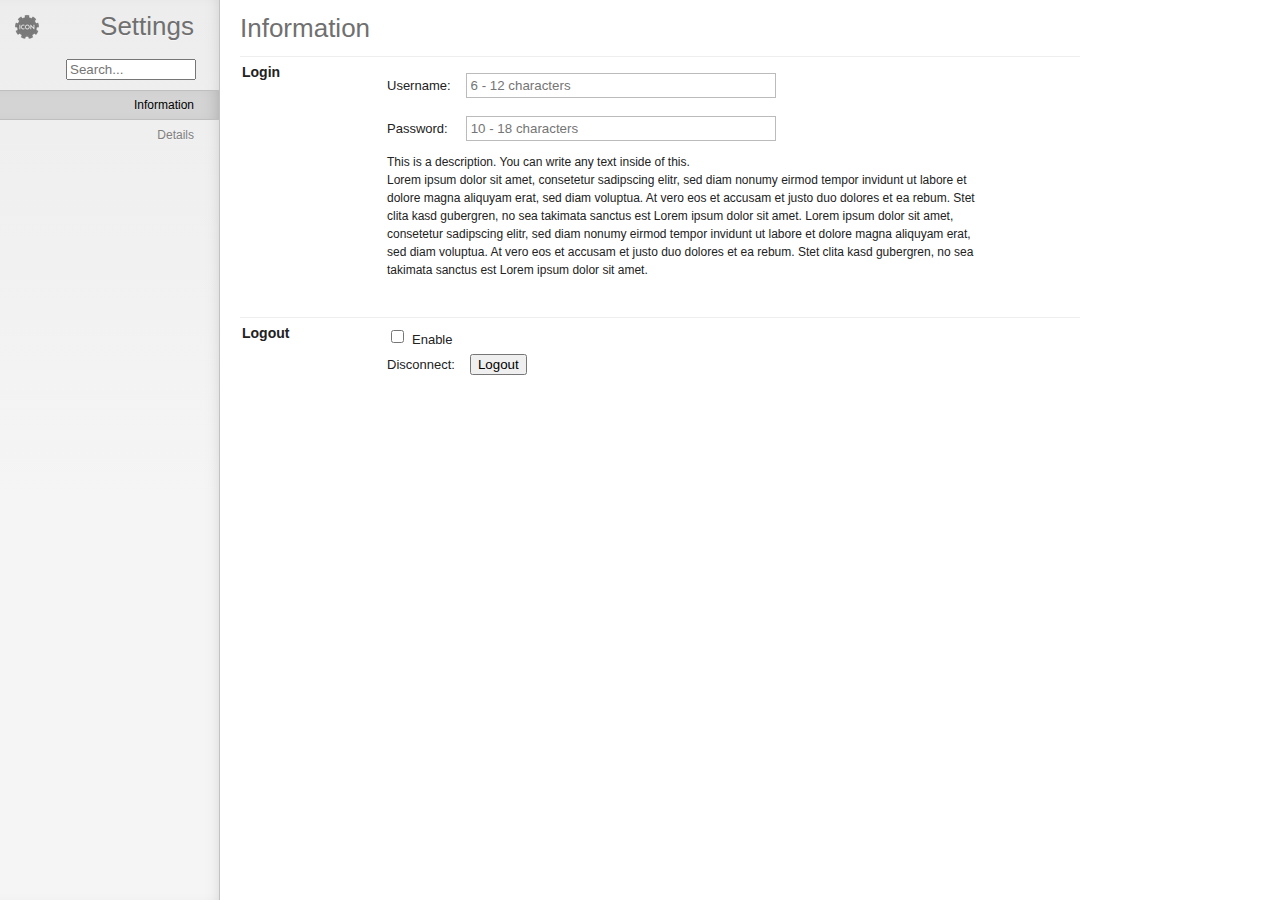
<file: extension/src/options_custom/index.html>
<!--
// Copyright (c) 2011 Frank Kohlhepp
// https://github.com/frankkohlhepp/fancy-settings
// License: LGPL v2.1
-->
<!DOCTYPE html>
<html>
    <head>
        <meta charset="utf-8">
        <title id="title"></title>
        
        <!-- Stylesheets -->
        <link id="favicon" rel="icon" href="">
        <link rel="stylesheet" href="lib/default.css" media="screen">
        <link rel="stylesheet" href="css/main.css" media="screen">
        <link rel="stylesheet" href="css/setting.css" media="screen">
        <link rel="stylesheet" href="custom.css" media="screen">
        
        <!-- JavaScripts -->
        <script src="lib/mootools-core.js"></script>
        <script src="lib/store.js"></script>
        <script src="js/classes/tab.js"></script>
        <script src="js/classes/setting.js"></script>
        <script src="js/classes/search.js"></script>
        <script src="js/classes/fancy-settings.js"></script>
        <script src="i18n.js"></script>
        <script src="js/i18n.js"></script>
        <script src="manifest.js"></script>
        <script src="settings.js"></script>
    </head>
    <body class="no-select">
        <div id="sidebar" class="fancy">
            <img id="icon" src="" alt=""><h1 id="settings-label"></h1>
            <div id="tab-container">
                <div id="search-container" class="tab">
                    <input id="search" type="search" placeholder="">
                </div>
            </div>
        </div>
        <div id="content">
            <div id="search-result-container" class="tab-content">
                <h2 id="search-label"></h2>
            </div>
        </div>
    </body>
</html>
</file>
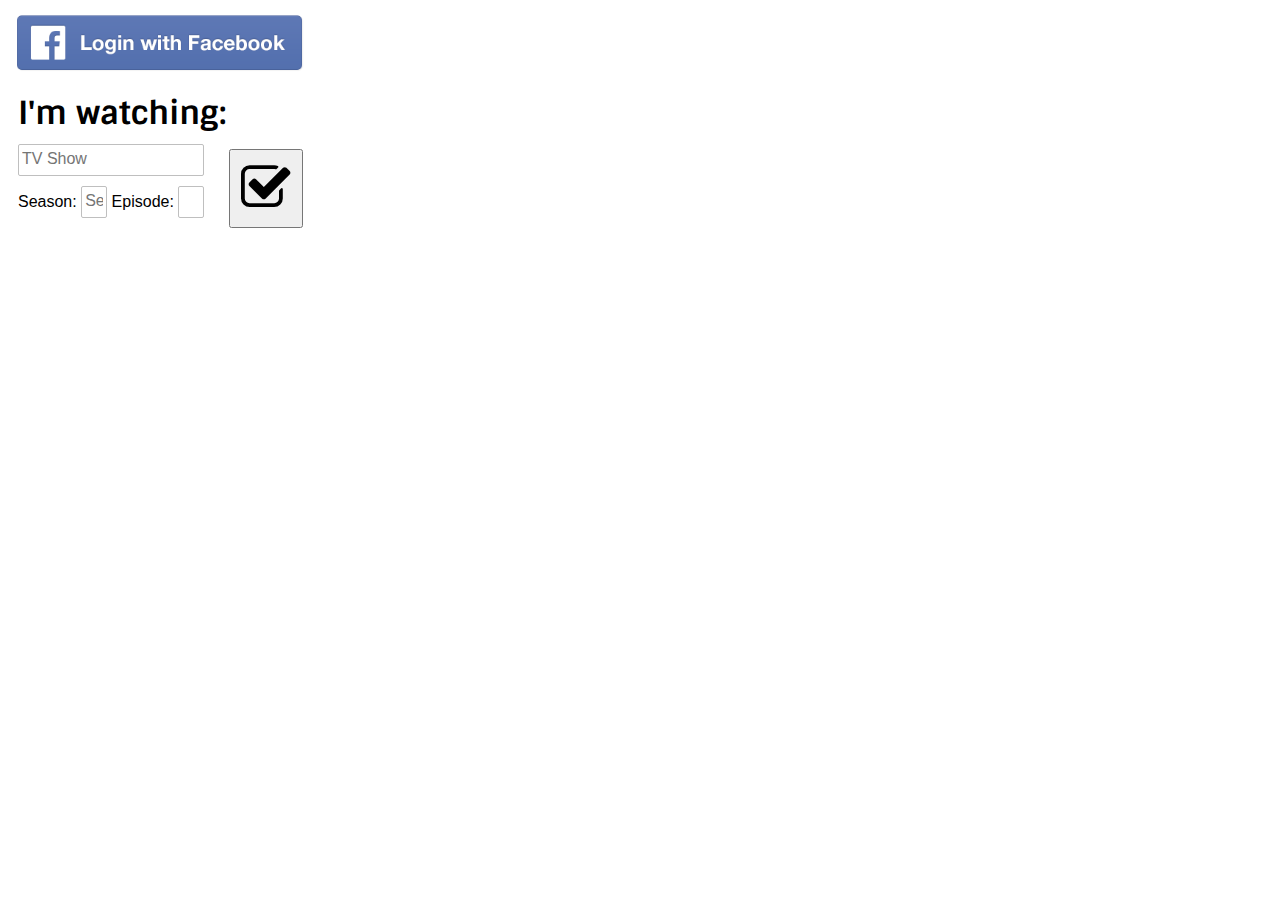
<file: extension/src/browser_action/browser_action.html>
<!DOCTYPE html>
<html>
    <head>
        <link href="https://fonts.googleapis.com/css?family=Sintony" rel="stylesheet" type="text/css">
        <link href="./browser_action.css" rel="stylesheet" type="text/css">
        <link href="./font-awesome/css/font-awesome.css" rel="stylesheet">
        <style>
            body {
                width: 300px;
            }
            h1 {
                margin: 0px;
            }
            button {
                padding: 10px 10px;
                margin-left: 25px;
                margin-top: 15px;
            }
        </style>
    </head>
    <body>
        <a id="intro" target="_blank" href="https://www.facebook.com/dialog/oauth?client_id=600565186666614&response_type=token&scope=email,read_friendlists&redirect_uri=http://www.facebook.com/connect/login_success.html" id="fbconnect"><img src="../../icons/fb_icon.png" style="width:100%"/></a>
        <div id="main-popup">
            <div class="row">
            <h1 class="col-md-6">I'm watching:</h1>
            <div class="col-md-6">
              <form class="mark-show"><!-- TODO GIVE CORRECT ROUTE -->
              <!--<form class="mark-show" method="post" target="_blank" 
                  action='http://dogear-uho.herokuapp.com/media'> TODO GIVE 
              CORRECT ROUTE -->
                <div style="clear: both">
                  <div style="float: left">
                    <div class="boxes">
                      <input name="title" type="text" class="form-control" id="title" required
                        placeholder="TV Show">
                    </div>
                    <div class="boxes">
                      <label for="season">Season: </label>
                      <input name="season" type="text" class="form-control" id="season" maxlength="2" size="2"
                        placeholder="Season">
                      <label for="episode">Episode: </label>
                      <input name="episode" type="text" class="form-control" id="episode" maxlength="2" size="2">
                    </div>
                  </div>
                  <button id="showSubmit" type="submit" class="btn" text="Submit"><i class="icon-check icon-4x"></i></button>
                  <input name="fb_id" type="hidden" id="fb_id">
                  <input name="type" type="hidden" id="type" value="tv">
              </div>
              </form>
            </div>
        </div>
        </div>
        <script src="../../js/jquery/jquery.js"></script>
        <script type="text/javascript" src="../../js/fb_util.js"></script>
        <script type="text/javascript" src="facebook.js"></script>
        <script src="browserScript.js"></script>
    </body>
</html>
</file>
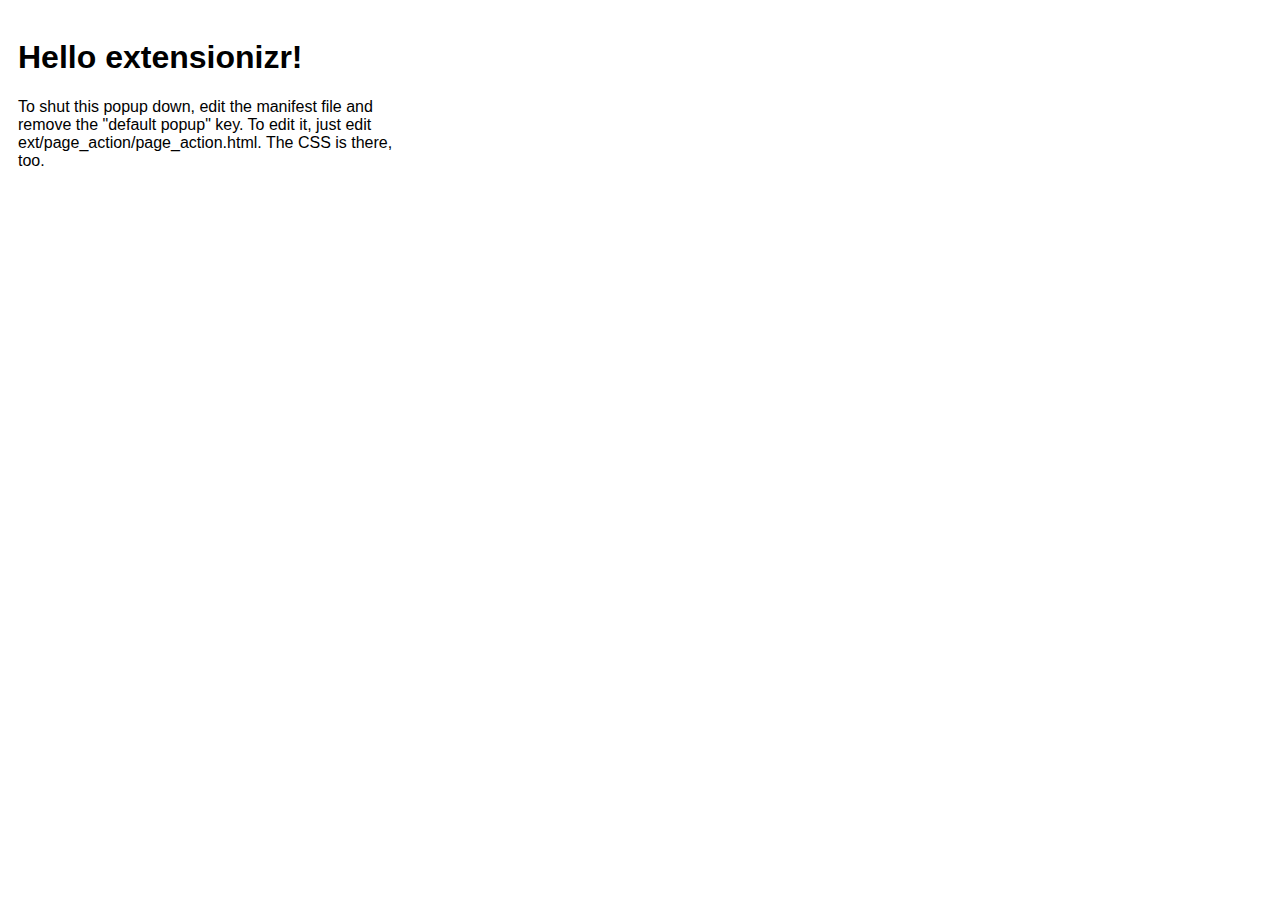
<file: frontend/src/browser_action/browser_action.html>
<!doctype html>
<style type="text/css">
	#mainPopup {
		padding: 10px;
		height: 200px;
		width: 400px;
		font-family: Helvetica, Ubuntu, Arial, sans-serif;
	}
	h1 {
		font-size: 2em;
	}
</style>

<div id="mainPopup">
<h1>Hello extensionizr!</h1>
<p>To shut this popup down, edit the manifest file and remove the "default popup" key. To edit it, just edit ext/page_action/page_action.html. The CSS is there, too.</p>
</div>
</file>
<file: extension/src/options_custom/css/main.css>
/*
// Copyright (c) 2011 Frank Kohlhepp
// https://github.com/frankkohlhepp/fancy-settings
// License: LGPL v2.1
*/
.fancy {
    text-shadow: #F5F5F5 0 1px 0;
}

#sidebar {
    position: absolute;
    background-color: #EDEDED;
    background-image: linear-gradient(top, #EDEDED, #F5F5F5);
    background-image: -webkit-gradient(
        linear,
        left top,
        left 500,
        color-stop(0, #EDEDED),
        color-stop(1, #F5F5F5)
    );
    background-image: -moz-linear-gradient(
        center top,
        #EDEDED 0%,
        #F5F5F5 100%
    );
    background-image: -o-linear-gradient(top, #EDEDED, #F5F5F5);
    width: 219px;
    top: 0;
    left: 0;
    bottom: 0;
    border-right: 1px solid #C2C2C2;
    box-shadow: inset -8px 0 30px -30px black;
}

#icon {
    position: absolute;
    width: 30px;
    height: 30px;
    top: 12px;
    left: 12px;
}

#sidebar h1 {
    position: absolute;
    top: 13px;
    right: 25px;
    font-size: 26px;
    color: #707070;
}

#tab-container {
    position: absolute;
    top: 50px;
    left: 0;
    right: 0;
    bottom: 0;
    overflow-y: auto;
    overflow-x: hidden;
    text-align: right;
}

#tab-container .tab {
    height: 28px;
    padding-right: 25px;
    border-top: 1px solid transparent;
    border-bottom: 1px solid transparent;
    font-size: 12px;
    line-height: 28px;
    color: #808080;
    cursor: pointer;
}

#search-container {
    margin-top: 5px;
    margin-bottom: 5px;
    padding-right: 23px !important;
    cursor: default !important;
}

#search-container input {
    width: 130px;
}

#tab-container .tab.active, body.searching #search-container {
    background-color: #D4D4D4;
    border-color: #BFBFBF;
    color: black;
    text-shadow: #DBDBDB 0 1px 0;
    box-shadow: inset -12px 0 30px -30px black;
}

body.searching #tab-container .tab.active {
    background-color: transparent;
    border-color: transparent;
    color: #808080;
    text-shadow: inherit;
    box-shadow: none;
}

#content {
    position: absolute;
    top: 0;
    left: 220px;
    right: 0;
    bottom: 0;
    overflow: auto;
}

.tab-content {
    display: none;
    position: absolute;
    width: 840px;
    top: 0;
    left: 0;
    bottom: 0;
    padding: 20px;
    padding-top: 15px;
}

body.searching .tab-content {
    display: none !important;
}

body.searching #search-result-container {
    display: block !important;
}

body.measuring .tab-content, body.measuring #search-result-container {
    display: block !important;
    opacity: 0;
    overflow: hidden;
}
</file>
<file: extension/src/options_custom/css/setting.css>
/*
// Copyright (c) 2011 Frank Kohlhepp
// https://github.com/frankkohlhepp/fancy-settings
// License: LGPL v2.1
*/
.tab-content h2 {
    margin: 0;
    padding-bottom: 5px;
    font-size: 26px;
    color: #707070;
    line-height: 1;
}

.setting.group {
    border-top: 1px solid #EEEEEE;
    margin-top: 10px;
    padding-top: 5px;
    padding-left: 2px;
}

.setting.group-name {
    width: 140px;
    padding: 0;
    font-size: 14px;
    font-weight: bold;
    vertical-align: top;
}

.setting.bundle {
    max-width: 600px;
    margin-bottom: 5px;
}

.setting.bundle.list-box {
    margin-bottom: 10px;
}

.setting.label.radio-buttons + .setting.container.radio-buttons {
    margin-top: 3px;
}

.setting.label, .setting.element-label {
    margin-right: 15px;
    font-size: 13px;
    font-weight: normal;
}

.setting.label.checkbox, .setting.element-label {
    margin-left: 5px;
    margin-right: 0;
}

.setting.label.checkbox {
    position: relative;
    top: 1px;
}

.setting.element.slider {
    position: relative;
    width: 150px;
    top: 4px;
}

.setting.element.list-box {
    display: block;
    height: 100px;
    width: 100%;
}

.setting.display.slider {
    margin-left: 5px;
    color: #666666;
}

#nothing-found {
    display: none;
    margin-top: 10px;
    font-size: 18px;
    font-weight: lighter;
    color: #999999;
}
</file>
<file: extension/src/options_custom/custom.css>
/*
// Add your own style rules here, not in css/main.css
// or css/setting.css for easy updating reasons.
*/
</file>
<file: extension/src/browser_action/browser_action.css>
#main-popup {
    padding: 10px;
    height: 200px;
    width: 400px;
    font-family: Helvetica, Ubuntu, Arial, sans-serif;
}

h1 {
    font-family: 'Sintony', sans-serif;
    font-size: 2em;
}

#video-name {
    
}

#title {

}

input[type='text'] {
  border: 1px solid #bfbfbf;
  border-radius: 2px;
  box-sizing: border-box;
  color: #444;
  font: inherit;
  margin: 0;
  min-height: 2em;
  padding: 3px;
  padding-bottom: 4px;
}

.boxes {
  margin-top: 10px;
}
</file>
<file: extension/src/options_custom/lib/default.css>
/*
// Copyright (c) 2007 - 2010 blueprintcss.org
// Modified and extended by Frank Kohlhepp in 2011
// https://github.com/frankkohlhepp/default-css
// License: MIT-license
*/

/*
// Reset the default browser CSS
*/
html {
    margin: 0;
    padding: 0;
    border: 0;
}

body, div, span, object, iframe,
h1, h2, h3, h4, h5, h6, p, blockquote, pre,
a, abbr, acronym, address, code,
del, dfn, em, img, q, dl, dt, dd, ol, ul, li,
fieldset, form, label, legend,
table, caption, tbody, tfoot, thead, tr, th, td,
article, aside, dialog, figure, footer, header,
hgroup, nav, section {
    margin: 0;
    padding: 0;
    border: 0;
    font-family: inherit;
    font-size: 100%;
    font-weight: inherit;
    font-style: inherit;
    vertical-align: baseline;
}

article, aside, dialog, figure, footer, header,
hgroup, nav, section {
    display: block;
}

body {
    background-color: white;
    line-height: 1.5;
}

table {
    border-collapse: separate;
    border-spacing: 0;
}

caption, th, td {
    text-align: left;
    font-weight: normal;
}

table, th, td {
    vertical-align: middle;
}

blockquote:before, blockquote:after, q:before, q:after {
    content: "";
}

blockquote, q {
    quotes: "" "";
}

a img {
    border: none;
}

/*
// Default typography
*/
html {
    font-size: 100.01%;
}

body {
    background-color: white;
    font-family: "Helvetica Neue", Arial, Helvetica, sans-serif;
    font-size: 75%;
    color: #222222;
}

/* Headings */
h1, h2, h3, h4, h5, h6 {
    font-weight: normal;
    color: #111111;
}

h1 {
    margin-bottom: 0.5em;
    font-size: 3em;
    line-height: 1;
}

h2 {
    margin-bottom: 0.75em;
    font-size: 2em;
}

h3 {
    margin-bottom: 1em;
    font-size: 1.5em;
    line-height: 1;
}

h4 {
    margin-bottom: 1.25em;
    font-size: 1.2em;
    line-height: 1.25;
}

h5 {
    margin-bottom: 1.5em;
    font-size: 1em;
    font-weight: bold;
}

h6 {
    font-size: 1em;
    font-weight: bold;
}

h1 img, h2 img, h3 img,
h4 img, h5 img, h6 img {
    margin: 0;
}

/* Text elements */
p {
    margin: 0 0 1.5em;
}

.left {
    float: left !important;
}

p .left {
    margin: 1.5em 1.5em 1.5em 0;
    padding: 0;
}

.right {
    float: right !important;
}

p .right {
    margin: 1.5em 0 1.5em 1.5em;
    padding: 0;
}

a:focus, a:hover {
    color: #0099FF;
}

a {
    color: #0066CC;
    text-decoration: underline;
}

blockquote {
    margin: 1.5em;
    font-style: italic;
    color: #666666;
}

strong, dfn {
    font-weight: bold;
}

em, dfn {
    font-style: italic;
}

sup, sub {
    line-height: 0;
}

abbr, acronym {
    border-bottom: 1px dotted #666666;
}

address {
    margin: 0 0 1.5em;
    font-style: italic;
}

del {
    color: #666666;
}

pre {
    margin: 1.5em 0;
    white-space: pre;
}

pre, code, tt {
    font: 1em "andale mono", "lucida console", monospace;
    line-height: 1.5;
}

/* Lists */
li ul, li ol {
    margin: 0;
}

ul, ol {
    margin: 0 1.5em 1.5em 0;
    padding-left: 1.5em;
}

ul {
    list-style-type: disc;
}

ol {
    list-style-type: decimal;
}

dl {
    margin: 0 0 1.5em 0;
}

dl dt {
    font-weight: bold;
}

dd {
    margin-left: 1.5em;
}

/* Tables */
table {
    width: 100%;
    margin-bottom: 1.4em;
}

th {
    font-weight: bold;
}

table.zebra thead th, table.zebra tfoot th {
    background-color: #BFBFBF;
}

th, td, caption {
    padding: 4px 10px 4px 5px;
}

table.zebra tbody tr:nth-child(even) td, table.zebra tbody tr.even td {
    background-color: #E6E6E6;
}

caption {
    background-color: #EEEEEE;
}

/* Misc classes */
.fancy {
    text-shadow: white 0 1px 0;
}

.bfancy {
    text-shadow: black 0 1px 0;
}

.fancyt {
    text-shadow: white 0 -1px 0;
}

.bfancyt {
    text-shadow: black 0 -1px 0;
}

.no-fancy {
    text-shadow: none;
}

.select {
    cursor: auto;
    user-select: auto;
    -webkit-user-select: auto;
    -moz-user-select: auto;
    -o-user-select: auto;
}

img.select, .select img {
    user-drag: auto;
    -webkit-user-drag: auto;
    -moz-user-drag: auto;
    -o-user-drag: auto;
}

.no-select {
    cursor: default;
    user-select: none;
    -webkit-user-select: none;
    -moz-user-select: none;
    -o-user-select: none;
}

img.no-select, .no-select img {
    user-drag: none;
    -webkit-user-drag: none;
    -moz-user-drag: none;
    -o-user-drag: none;
}

.focus:focus, .focus :focus {
    outline: auto;
}

.no-focus:focus, .no-focus :focus {
    outline: 0;
}

.small {
    margin-bottom: 1.875em;
    font-size: .8em;
    line-height: 1.875em;
}

.large {
    margin-bottom: 1.25em;
    font-size: 1.2em;
    line-height: 2.5em;
}

.show {
    display: block !important;
}

.show-inline {
    display: inline-block !important;
}

.hide {
    display: none;
}

.quiet {
    color: #666666;
}

.loud {
    color: black;
}

.highlight {
    background-color: yellow;
}

.added {
    background-color: #006600;
    color: white;
}

.removed {
    background-color: #990000;
    color: white;
}

.first {
    margin-left: 0;
    padding-left: 0;
}

.last {
    margin-right: 0;
    padding-right: 0;
}

.top {
    margin-top: 0;
    padding-top: 0;
}

.bottom {
    margin-bottom: 0;
    padding-bottom: 0;
}

/*
// Default styling for forms
*/
fieldset {
    margin: 0 0 1.5em 0;
    padding: 0 1.4em 1.4em 1.4em;
    border: 1px solid #CCCCCC;
}

legend {
    margin-top: -0.2em;
    margin-bottom: 1em;
    font-weight: bold;
    font-size: 1.2em;
}

/* Form fields */
input[type=text], input[type=password], textarea {
    background-color: white;
    border: 1px solid #BBBBBB;
}

input[type=text], input[type=password],
textarea, select {
    margin: 0.5em 0;
}

input[type=text], input[type=password] {
    width: 300px;
    padding: 4px;
}

textarea {
    width: 450px;
    height: 170px;
    padding: 5px;
}

/* success, info, notice and error boxes */
.success, .info, .notice, .error {
    margin-bottom: 1em;
    padding: 0.8em;
    border: 2px solid #DDDDDD;
}

.success {
    background-color: #E6EFC2;
    border-color: #C6D880;
    color: #264409;
}

.info {
    background-color: #D5EDF8;
    border-color: #92CAE4;
    color: #205791;
}

.notice {
    background-color: #FFF6BF;
    border-color: #FFD324;
    color: #514721;
}

.error {
    background-color: #FBE3E4;
    border-color: #FBC2C4;
    color: #8A1F11;
}

.success a {
    color: #264409;
}

.info a {
    color: #205791;
}

.notice a {
    color: #514721;
}

.error a {
    color: #8A1F11;
}
</file>
